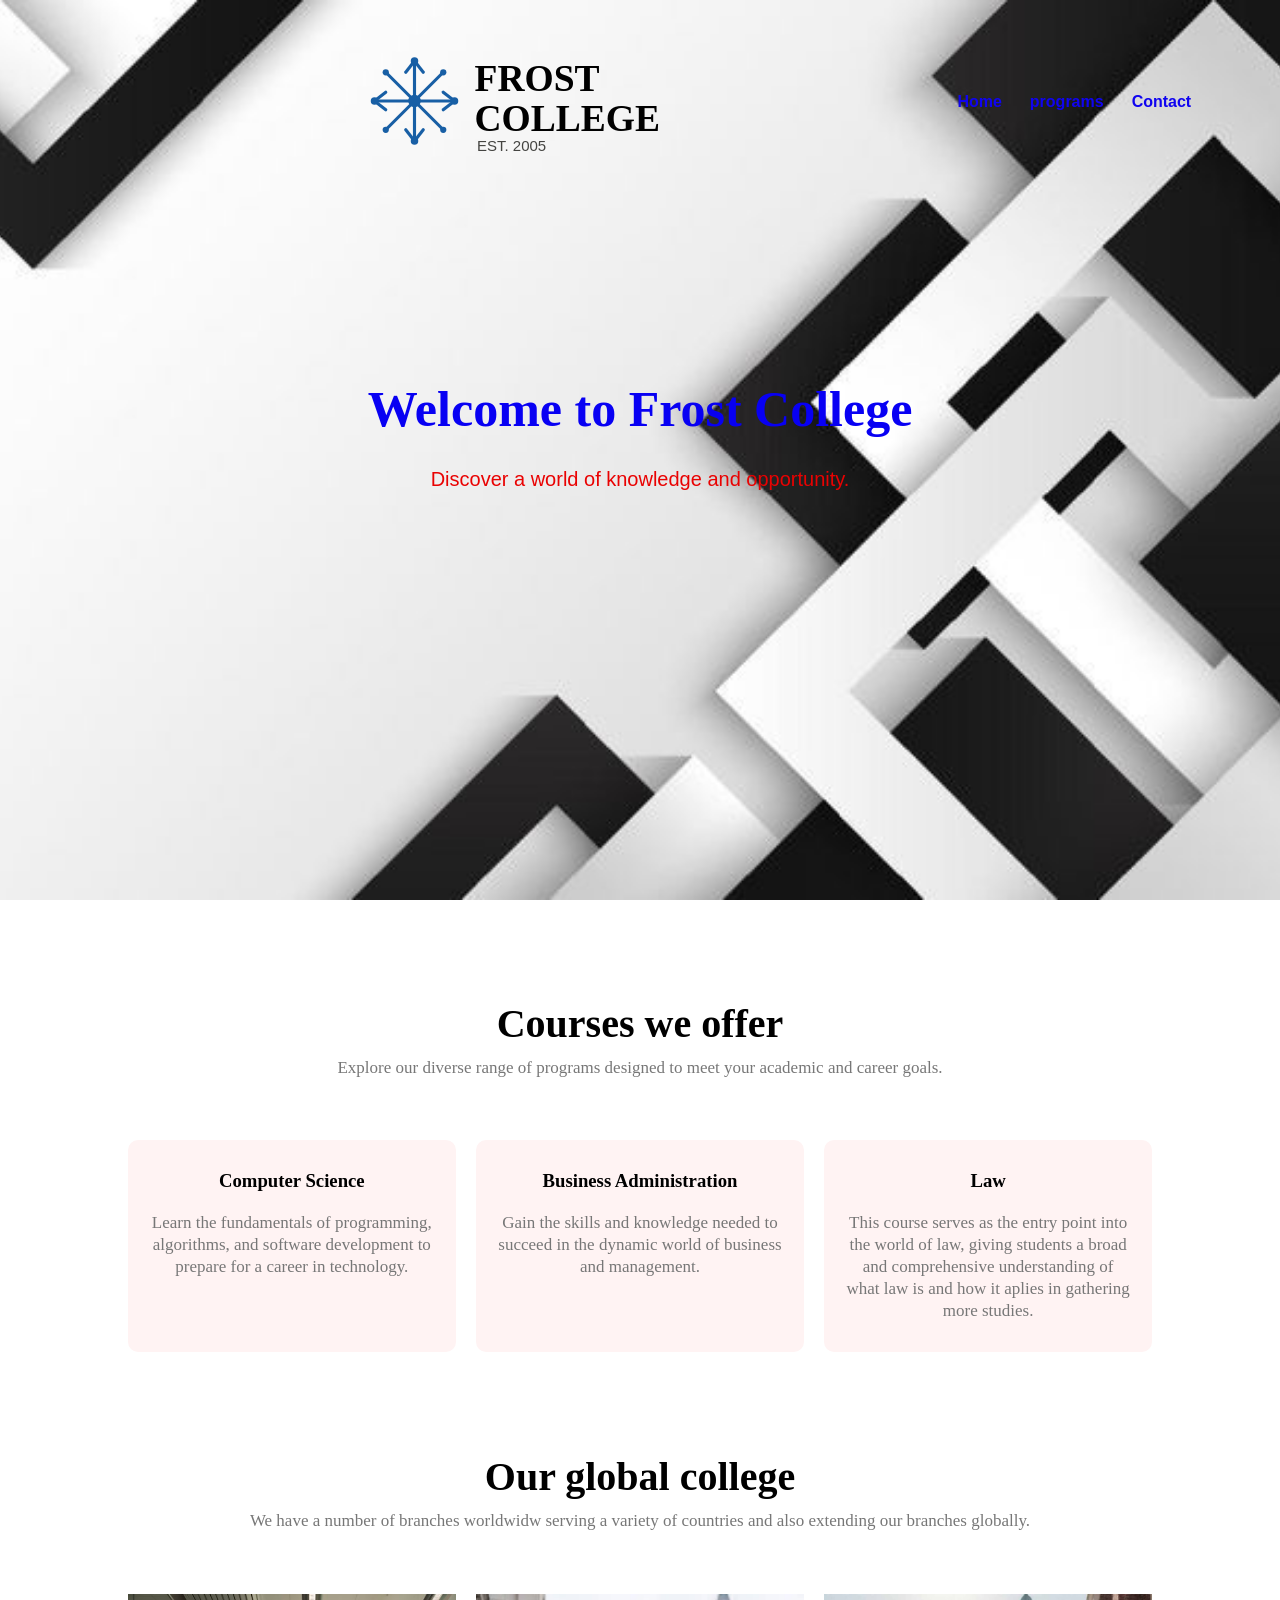
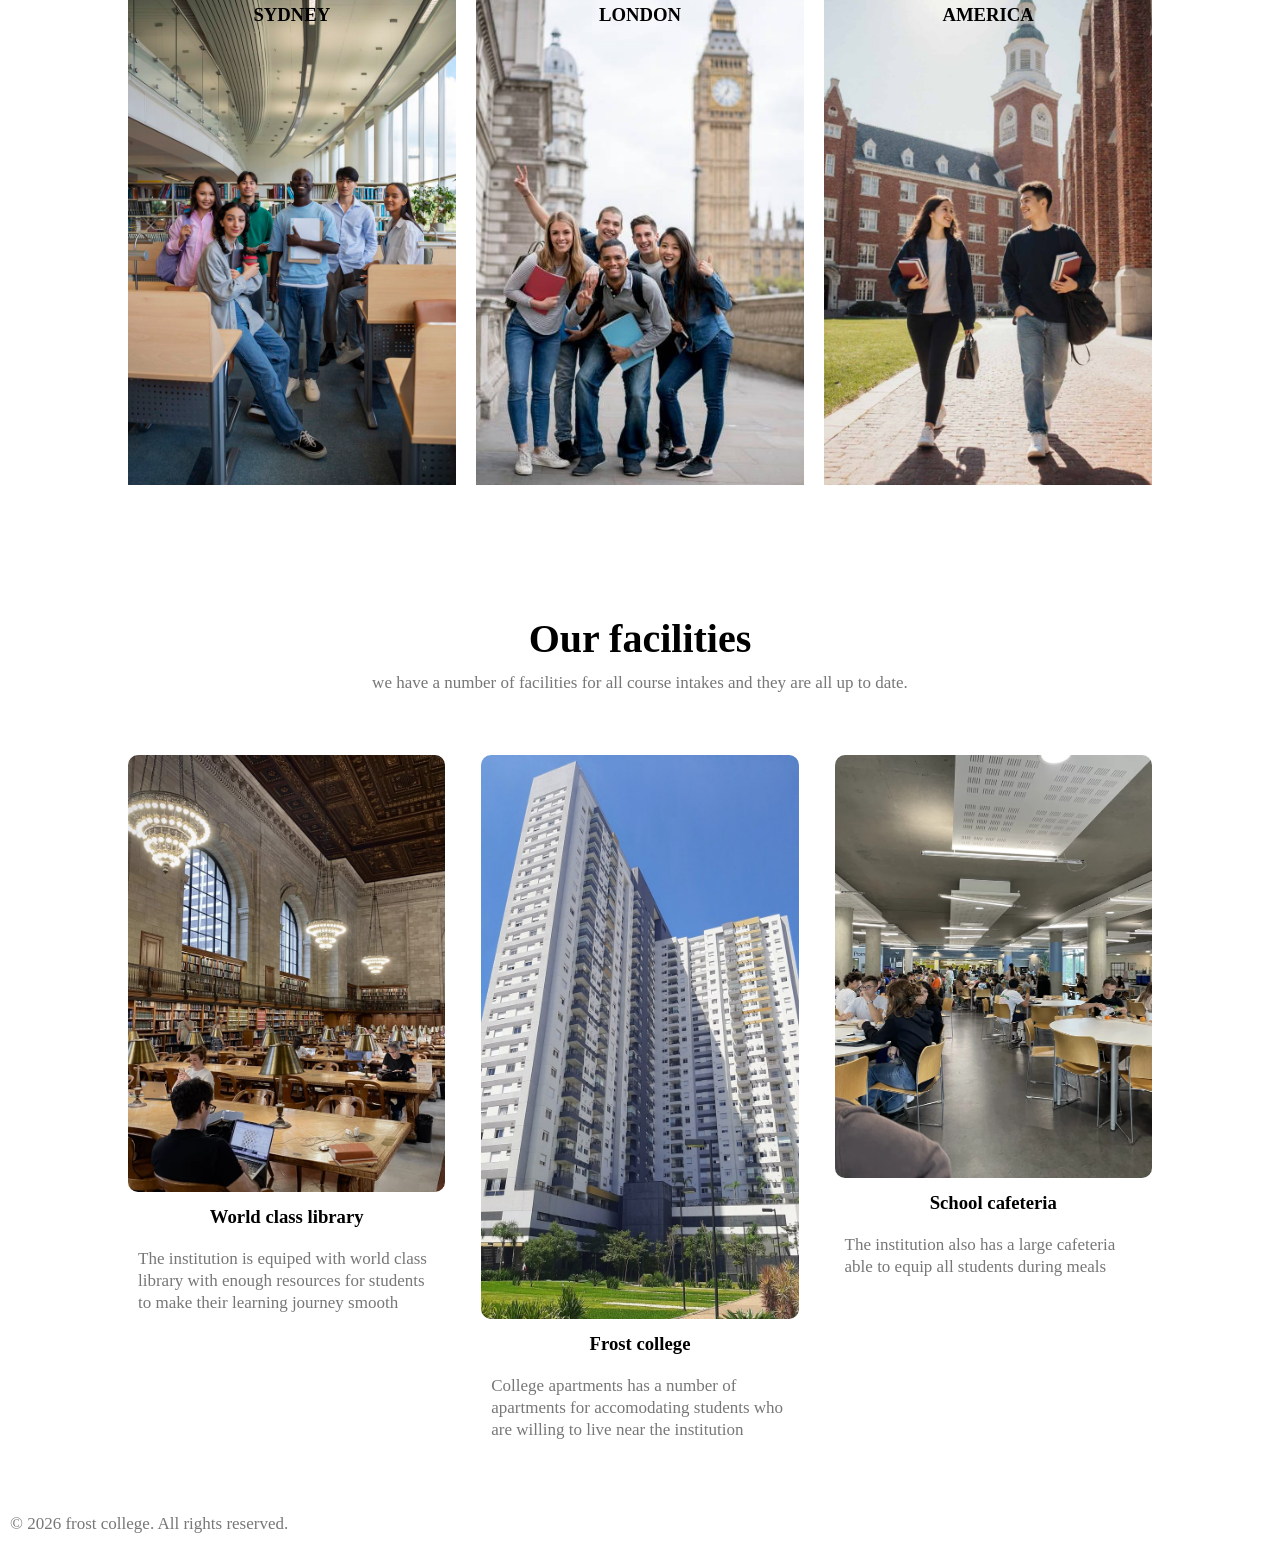
<file: index.html>
<!DOCTYPE html>
<html lang="en">
<head>
    <meta charset="UTF-8">
    <meta name="viewport" content="width=device-width, initial-scale=1.0">
    <title>Frost college</title>
    <link rel="stylesheet" href="style.css">
</head>
<body>
    <section class="header">
        <nav>
           <a href="index.html"><img src="logo.svg" alt="Frost College Logo"></a>
                <div class="nav-links">
                    <ul>
                        <li><a href="index.html">Home</a></li>
                        <li><a href="programs.html">programs</a></li>
                        <li><a href="contact.html">Contact</a>
                    </ul>
                </div>
        </nav>

        <div class="banner-content">
            <h1>Welcome to Frost College</h1>
            <p>Discover a world of knowledge and opportunity.</p>
        </div>
    </section>

    <section class="course">
        <h1>Courses we offer</h1>
        <p>Explore our diverse range of programs designed to meet your academic and career goals.</p>

        <div class="row">
            <div class="course-col">
                <h3>Computer Science</h3>
                <p>Learn the fundamentals of programming, algorithms, and software development to prepare for a career in technology.</p>
            </div>
            <div class="course-col">
                <h3>Business Administration</h3>
                <p>Gain the skills and knowledge needed to succeed in the dynamic world of business and management.</p>
            </div>
            <div class="course-col">
                <h3>Law</h3>
                <p>This course serves as the entry point into the world of law, giving students a broad and comprehensive understanding of what law is and how it aplies in gathering more studies.</p>
            </div>
        </div>
    </section>

    <section class="campus">
        <h1>Our global college</h1>
        <p>We have a number of branches worldwidw serving a variety of countries and also extending our branches globally.</p>

        <div class="row">
            <div class="campus-col">
                <img src="sydney.jpg" >
                <div class="layer">
                    <h3>SYDNEY</h3>
                </div>
            </div>

            <div class="campus-col">
                <img src="london.jpg" >
                <div class="layer">
                    <h3>LONDON</h3>
                </div>
            </div>

            <div class="campus-col">
                <img src="america.jpg" >
                <div class="layer">
                    <h3>AMERICA</h3>
                </div>
            </div>

            
        </div>

    </section>

    <section class="facilities">
        <h1>Our facilities</h1>
        <p>we have a number of facilities for all course intakes and they are all up to date. </p>

        <div class="row">
            <div class="facilities-col">
                <img src="library.jpg">
                <h3>World class library</h3>
                <p>The institution is equiped with world class library with enough resources for students to make their learning journey smooth</p>
            </div>
        
        
            <div class="facilities-col">
                <img src="apartments.jpg" >
                <h3>Frost college</h3>
                <p> College apartments has a number of apartments for accomodating students who are willing to live near the institution</p>
            </div>
            <div class="facilities-col">
                <img src="cafeteria.jpg">
                <h3>School cafeteria</h3>
                <p>The institution also has a large cafeteria able to equip all students during meals   </p>
            </div>
       </div>


    </section>
    <footer>
        <p>© 2026 frost college. All rights reserved.</p>
    </footer>
    <script src="script.js"></script>
</body>
</html>
</file>
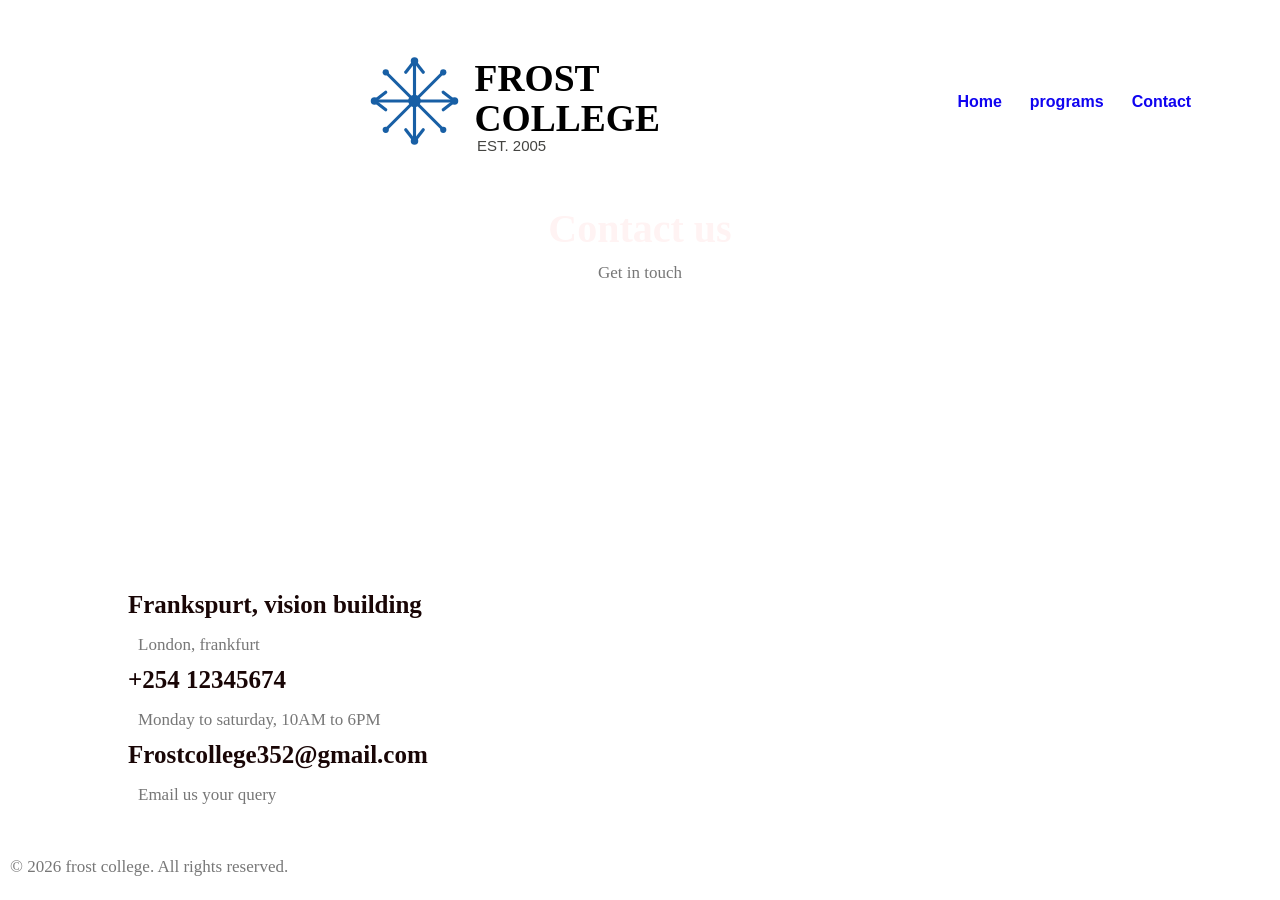
<file: contact.html>
<!DOCTYPE html>
<html lang="en">
<head>
    <meta charset="UTF-8">
    <meta name="viewport" content="width=device-width, initial-scale=1.0">
    <title>Frost college</title>
    <link rel="stylesheet" href="style.css">
</head>
<body>
    <section class="sub-header2">
        <nav>
           <a href="index.html"><img src="logo.svg" alt="Frost College Logo"></a>
                <div class="nav-links">
                    <ul>
                        <li><a href="index.html">Home</a></li>
                        <li><a href="programs.html">programs</a></li>
                        <li><a href="contact.html">Contact</a>
                    </ul>
                </div>
        </nav>
    
        <h1>Contact us</h1>
        <p>Get in touch</p>
    </section>
    <section class="contact-us">
        <div class="row">
            <div class="contact-col">
                <div>
                    <i class="con-home"></i>
                    <span>
                        <h5>Frankspurt, vision building</h5>
                        <p>London, frankfurt</p>
                    </span>
                </div>
                <div>
                    <i class="con-phone"></i>
                    <span>
                        <h5>+254 12345674</h5>
                        <p>Monday to saturday, 10AM to 6PM</p>
                    </span>
                </div>
                <div>
                    <i class="con-email"></i>
                    <span>
                        <h5>Frostcollege352@gmail.com</h5>
                        <p>Email us your query</p>
                    </span>
                </div>
            </div>
        </div>
    </section>


        <footer>
        <p>© 2026 frost college. All rights reserved.</p>
    </footer>
    <script src="script.js"></script>
    <body>
        
    </html>
</file>
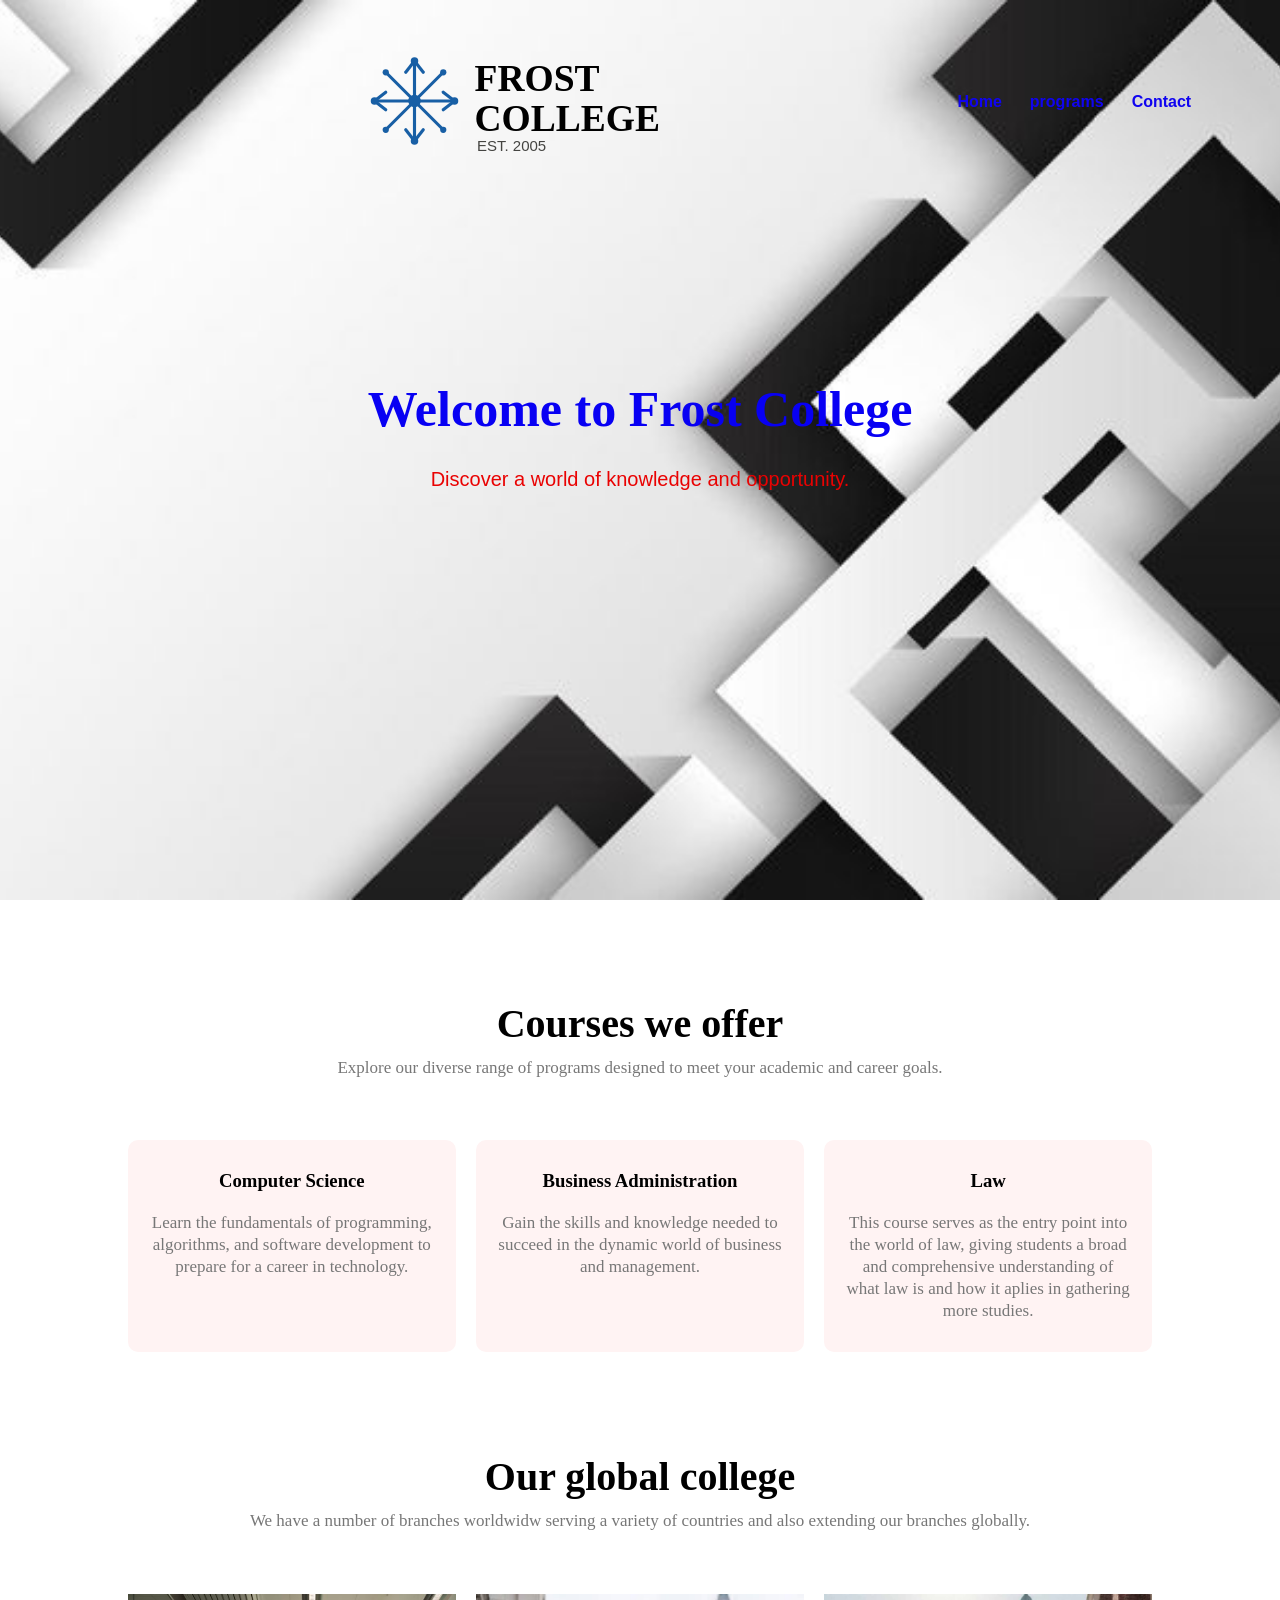
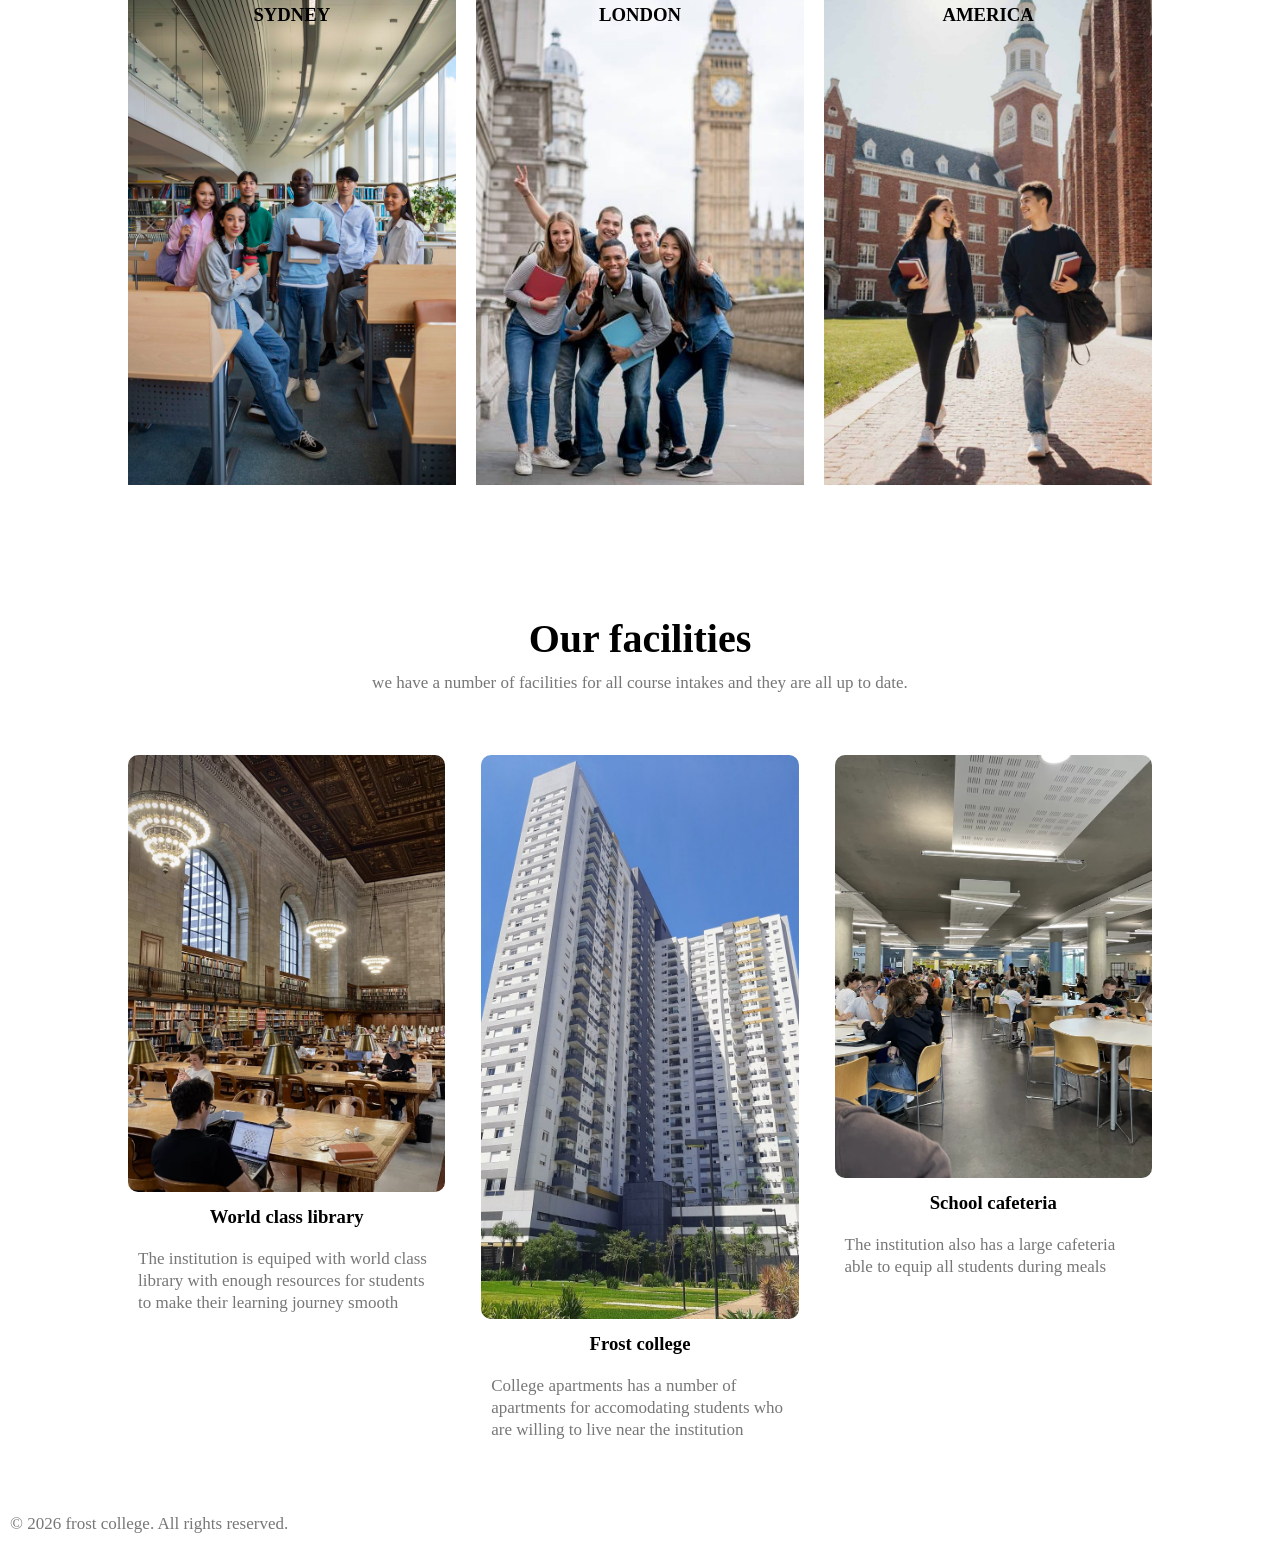
<file: home.html>
<!DOCTYPE html>
<html lang="en">
<head>
    <meta charset="UTF-8">
    <meta name="viewport" content="width=device-width, initial-scale=1.0">
    <title>Frost college</title>
    <link rel="stylesheet" href="style.css">
</head>
<body>
    <section class="header">
        <nav>
           <a href="home.html"><img src="logo.svg" alt="Frost College Logo"></a>
                <div class="nav-links">
                    <ul>
                        <li><a href="home.html">Home</a></li>
                        <li><a href="programs.html">programs</a></li>
                        <li><a href="contact.html">Contact</a>
                    </ul>
                </div>
        </nav>

        <div class="banner-content">
            <h1>Welcome to Frost College</h1>
            <p>Discover a world of knowledge and opportunity.</p>
        </div>
    </section>

    <section class="course">
        <h1>Courses we offer</h1>
        <p>Explore our diverse range of programs designed to meet your academic and career goals.</p>

        <div class="row">
            <div class="course-col">
                <h3>Computer Science</h3>
                <p>Learn the fundamentals of programming, algorithms, and software development to prepare for a career in technology.</p>
            </div>
            <div class="course-col">
                <h3>Business Administration</h3>
                <p>Gain the skills and knowledge needed to succeed in the dynamic world of business and management.</p>
            </div>
            <div class="course-col">
                <h3>Law</h3>
                <p>This course serves as the entry point into the world of law, giving students a broad and comprehensive understanding of what law is and how it aplies in gathering more studies.</p>
            </div>
        </div>
    </section>

    <section class="campus">
        <h1>Our global college</h1>
        <p>We have a number of branches worldwidw serving a variety of countries and also extending our branches globally.</p>

        <div class="row">
            <div class="campus-col">
                <img src="sydney.jpg" >
                <div class="layer">
                    <h3>SYDNEY</h3>
                </div>
            </div>

            <div class="campus-col">
                <img src="london.jpg" >
                <div class="layer">
                    <h3>LONDON</h3>
                </div>
            </div>

            <div class="campus-col">
                <img src="america.jpg" >
                <div class="layer">
                    <h3>AMERICA</h3>
                </div>
            </div>

            
        </div>

    </section>

    <section class="facilities">
        <h1>Our facilities</h1>
        <p>we have a number of facilities for all course intakes and they are all up to date. </p>

        <div class="row">
            <div class="facilities-col">
                <img src="library.jpg">
                <h3>World class library</h3>
                <p>The institution is equiped with world class library with enough resources for students to make their learning journey smooth</p>
            </div>
        
        
            <div class="facilities-col">
                <img src="apartments.jpg" >
                <h3>Frost college</h3>
                <p> College apartments has a number of apartments for accomodating students who are willing to live near the institution</p>
            </div>
            <div class="facilities-col">
                <img src="cafeteria.jpg">
                <h3>School cafeteria</h3>
                <p>The institution also has a large cafeteria able to equip all students during meals   </p>
            </div>
       </div>


    </section>
    <footer>
        <p>© 2026 frost college. All rights reserved.</p>
    </footer>
    <script src="script.js"></script>
</body>
</html>
</file>
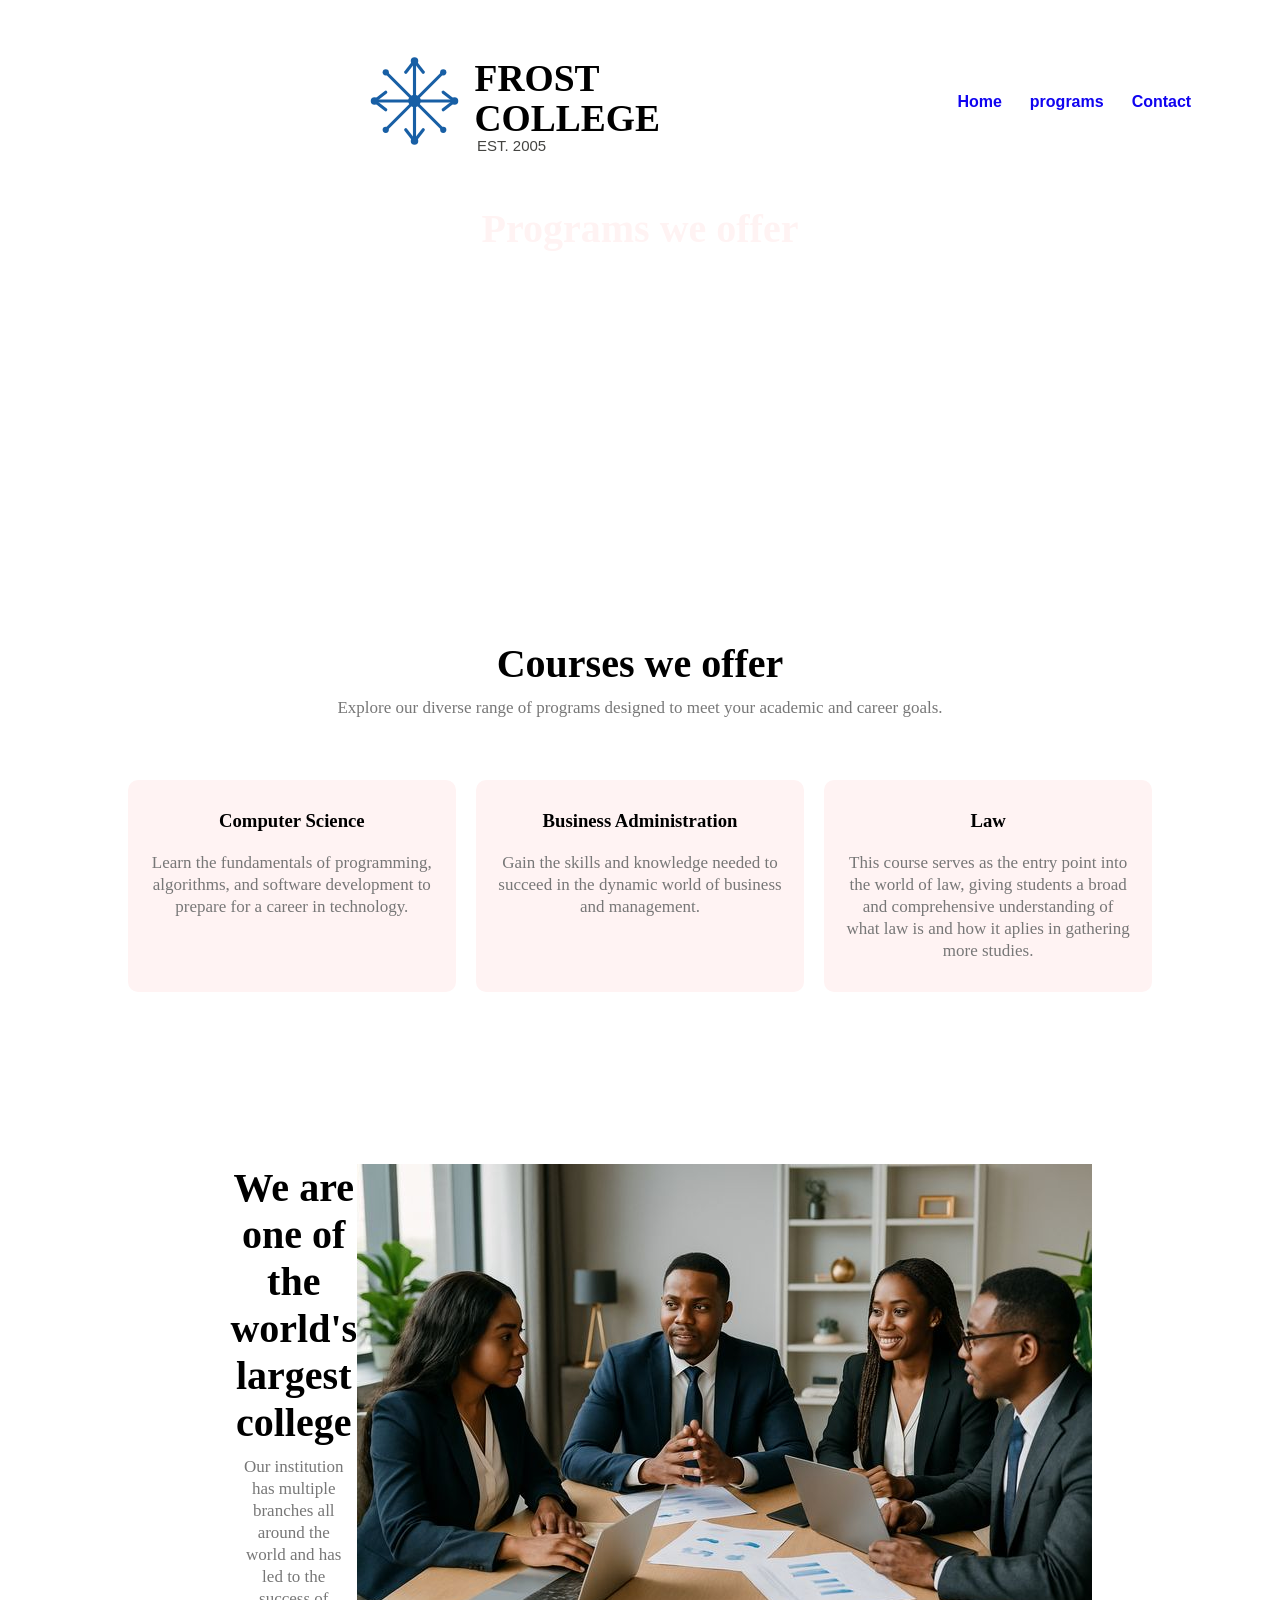
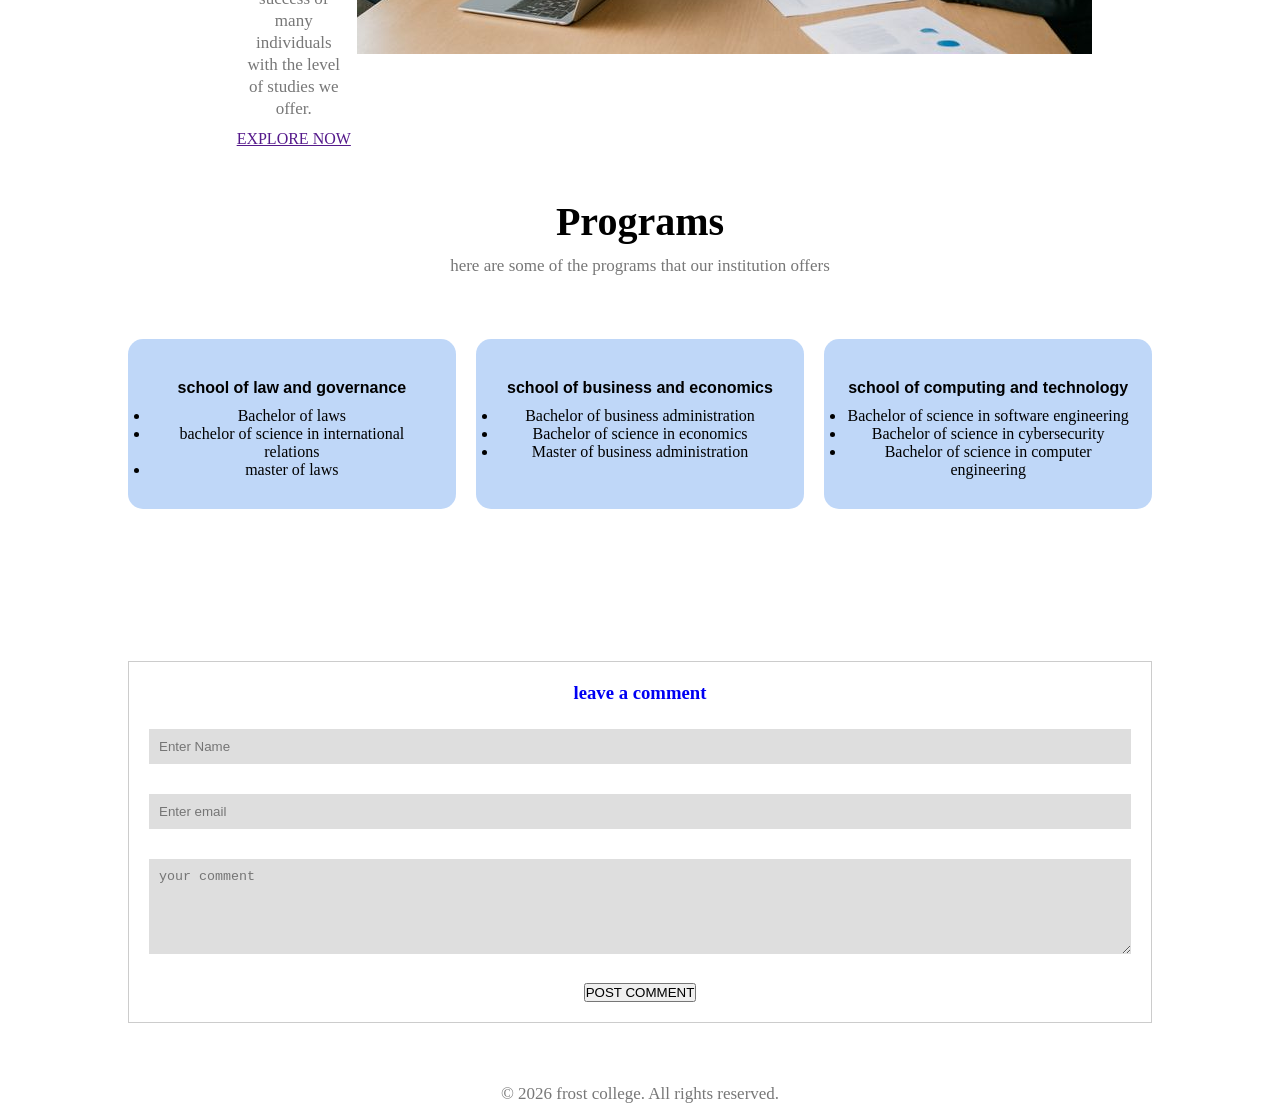
<file: programs.html>
<!DOCTYPE html>
<html lang="en">
<head>
    <meta charset="UTF-8">
    <meta name="viewport" content="width=device-width, initial-scale=1.0">
    <title>Frost college</title>
    <link rel="stylesheet" href="style.css">
</head>
<body>
    <section class="sub-header">
        <nav>
           <a href="index.html"><img src="logo.svg" alt="Frost College Logo"></a>
                <div class="nav-links">
                    <ul>
                        <li><a href="index.html">Home</a></li>
                        <li><a href="programs.html">programs</a></li>
                        <li><a href="contact.html">Contact</a>
                    </ul>
                </div>
        </nav>
    
        <h1>Programs we offer</h1>
    </section>

    <section class="course">
        <h1>Courses we offer</h1>
        <p>Explore our diverse range of programs designed to meet your academic and career goals.</p>

        <section class="row">
            <div class="course-col">
                <h3>Computer Science</h3>
                <p>Learn the fundamentals of programming, algorithms, and software development to prepare for a career in technology.</p>
            </div>
            <div class="course-col">
                <h3>Business Administration</h3>
                <p>Gain the skills and knowledge needed to succeed in the dynamic world of business and management.</p>
            </div>
             <div class="course-col">
                <h3>Law</h3>
                <p>This course serves as the entry point into the world of law, giving students a broad and comprehensive understanding of what law is and how it aplies in gathering more studies.</p>
            </div>
        </section>
        </div>
        <section class="about-us">
        <div class="row">
            <div class="about-col">
                <h1>We are one of the world's largest college</h1>
                <p>Our institution has multiple branches all around the world and has led to the success of many individuals with the level of studies we offer.</p>
            <a href="" class="hero-btn">EXPLORE NOW</a>
            </div>
            <div class="about-col">
                <img src="about.jpg" >

            </div>

        </div>
    
    </section>

    <section class="programs">
        <h1>Programs</h1>
        <p>here are some of the programs that our institution offers</p>
        <div class="row">
            <div class="programs-col">
                <h4>school of law and governance</h4>
                <ul>
                <li>Bachelor of laws</li>
                <li>bachelor of science in international relations</li>
                <li>master of laws</li>
                </ul>
            </div>
            <div class="programs-col">
                <h4>school of business and economics</h4>
                <ul>
                <li>Bachelor of business administration</li>
                <li>Bachelor of science in economics</li>
                <li>Master of business administration</li>
                </ul>
            </div>
            <div class="programs-col">
                <h4>school of computing and technology</h4>
                <ul>
                <li>Bachelor of science in software engineering</li>
                <li>Bachelor of science in cybersecurity</li>
                <li>Bachelor of science in computer engineering</li>
                </ul>
            </div>
            
        </div>
        <div class="comment-box">
                <h3>leave a comment</h3>
                <form class="comment-form">
                    <input type="text" id="name" name="name" placeholder="Enter Name">
                    <input type="text" id="email" name="email" placeholder="Enter email">
                    <textarea rows="5" placeholder="your comment" required></textarea>
                <button type="submit" class="hero-btn red-btn ">POST COMMENT</button>
                </form>
            </div>
    </section>

    <footer>
        <p>© 2026 frost college. All rights reserved.</p>
    </footer>
    <script src="script.js"></script>
</body>
        
</html>
</file>
<file: style.css>
* {
    margin: 0;
    padding: 0;
}
.header {
    width: 100%;
    height: 100vh;
    background-image: url(banner.jpg);
    background-size: cover;
    background-position: center;
    position: relative;
}
nav{
    padding: 2% 6%;
    justify-content: space-between;
    align-items: center;
    display: flex;

}   
nav img{
    width: px;
    height: 150px;
}
.nav-links{
    flex: 1;
    text-align: right;
  
}
.nav-links ul li{
    list-style: none;
    display: inline-block;
    padding: 8px 12px;
    position: relative;
}
.nav-links ul li a{
    color: #1004f0;
    text-decoration: none;
    font-size: 16px;
    font-family: 'Poppins', sans-serif;
    font-weight: 700;
}
.nav-links ul li::after{
    content: '';
    width: 0%;
    height: 2px;
    background: #8cea11;
    display: block;
    margin: auto;
    transition: 0.5s;
}
.nav-links ul li:hover::after{
    width: 100%;
    transition: 0.5s;
    
}
.banner-content{
    position: absolute;
    top: 50%;
    left: 50%;
    transform: translate(-50%, -50%);
    width: 50%;
    color: #0800f3;
    text-align: center;
}
.banner-content h1{
    font-size: 50px;
    font-family: Georgia, 'Times New Roman', Times, serif;
}
.banner-content p{
    font-size: 20px;
    margin: 20px 0;
    color: rgb(233, 2, 2);
    font-family: 'Gill Sans', 'Gill Sans MT', Calibri, 'Trebuchet MS', sans-serif;
}
.course{
    width: 80%;
    margin: auto;
    text-align: center;
    padding-top: 100px;
}
h1{
    font-size: 40px;
    font-weight: 600;
}
p{
    color: #777;
    font-size: 17px;
    font-weight: 300;
    line-height: 22px;
    padding: 10px ;

}
.row{
    margin-top: 5%;
    display: flex;
    justify-content: space-between;
}
.course-col{
    flex-basis: 32%;
    background: #fff3f3;
    border-radius: 10px;
    margin-bottom: 5%;
    padding: 20px 12px;
    box-sizing: border-box;
}
h3{
    text-align: center;
    font-weight: 600;
    margin: 10px 0;
}
.course-col:hover{
    box-shadow: 0 0 20px 0px rgba(0, 0, 0, 0.2);
}
.campus{
    width: 80%;
    text-align: center;
    padding-top: 50px;
    margin: auto;
}
.campus-col{
    flex-basis: 32%;
    border-radius: 10px;
    margin-bottom: 30px;
    position: relative;
}
.campus-col img{
    width: 100%;
    display: block;
}
.layer{
    background: transparent;
    height: 100%;
    width: 100%;
    position: absolute;
    top: 0;
    left: 0;
}
.layer:hover{
    background: rgba(226,0,0,0.7;)
}

.facilities{
    width: 80%;
    margin: auto;
    text-align: center;
    padding-top: 100px;

}

.facilities-col{
    flex-basis: 31%;
    border-radius: 20px;
    margin-bottom: 5%;
    text-align: left;
}
.facilities-col img{
    width: 100%;
    border-radius: 10px;
}
.sub-header{
    height: 60vh;
    width: 100%;
    background-image: linear-gradient( rgba(40, 67, 93, 0.764)),url(banner4.jpg);
    background-position: center;
    text-align: center;
    color: #fff3f3;
}
.about-us{
    width: 80%;
    margin: auto;
    padding-top: 80px;
    padding-bottom:50px ;
}
.programs-col{
    flex-basis: 32%;
    background: #8ab6f38a;
    border-radius: 15px;
    margin-bottom: 10%;
    padding: 30px 22px;
    box-sizing: border-box;

}
h4{ 
     text-align: center;
    font-weight: 600;
    margin: 10px 0;
    font-family: 'Gill Sans', 'Gill Sans MT', Calibri, 'Trebuchet MS', sans-serif;
}
.programs-col:hover{

    box-shadow: 0 0 20px 0px rgba(0, 0, 0, 0.527);
}
.comment-box{
    border: 1px solid #ccc;
    margin: 50px 0;
    padding: 10px 20px;
}
.comment-box h3{
    text-align:center ;
    font-family: Cambria, Cochin, Georgia, Times, 'Times New Roman', serif;
    color: #0000f3;
    font-weight: 900;

}
.comment-box input, .comment-box textarea{
    width: 100%;
    padding: 10px;
    margin: 15px 0;
    box-sizing: border-box;
    border: none;
    outline: none;
    background: #7777773e;
}
.comment-form button{
    margin: 10px 0;

}
.sub-header2{
    height: 60vh;
    width: 100%;
    background-image: linear-gradient( rgba(47, 63, 78, 0.604)),url(contact1.jpg);
    background-position: center;
    text-align: center;
    color: #fff3f3;

}
.contact-us{
    width: 80%;
    margin: auto;
}
.contact-col{
    flex-basis: 48%;
    margin-bottom: 30px;
}
{
    display: flex;
    align-items: center;
    margin-bottom: 40px;
}
{
    padding: 0;
}
.contact-col div h5{
    font-size: 25px;
    color: #190606;
    margin-bottom: 5px;
}
</file>
